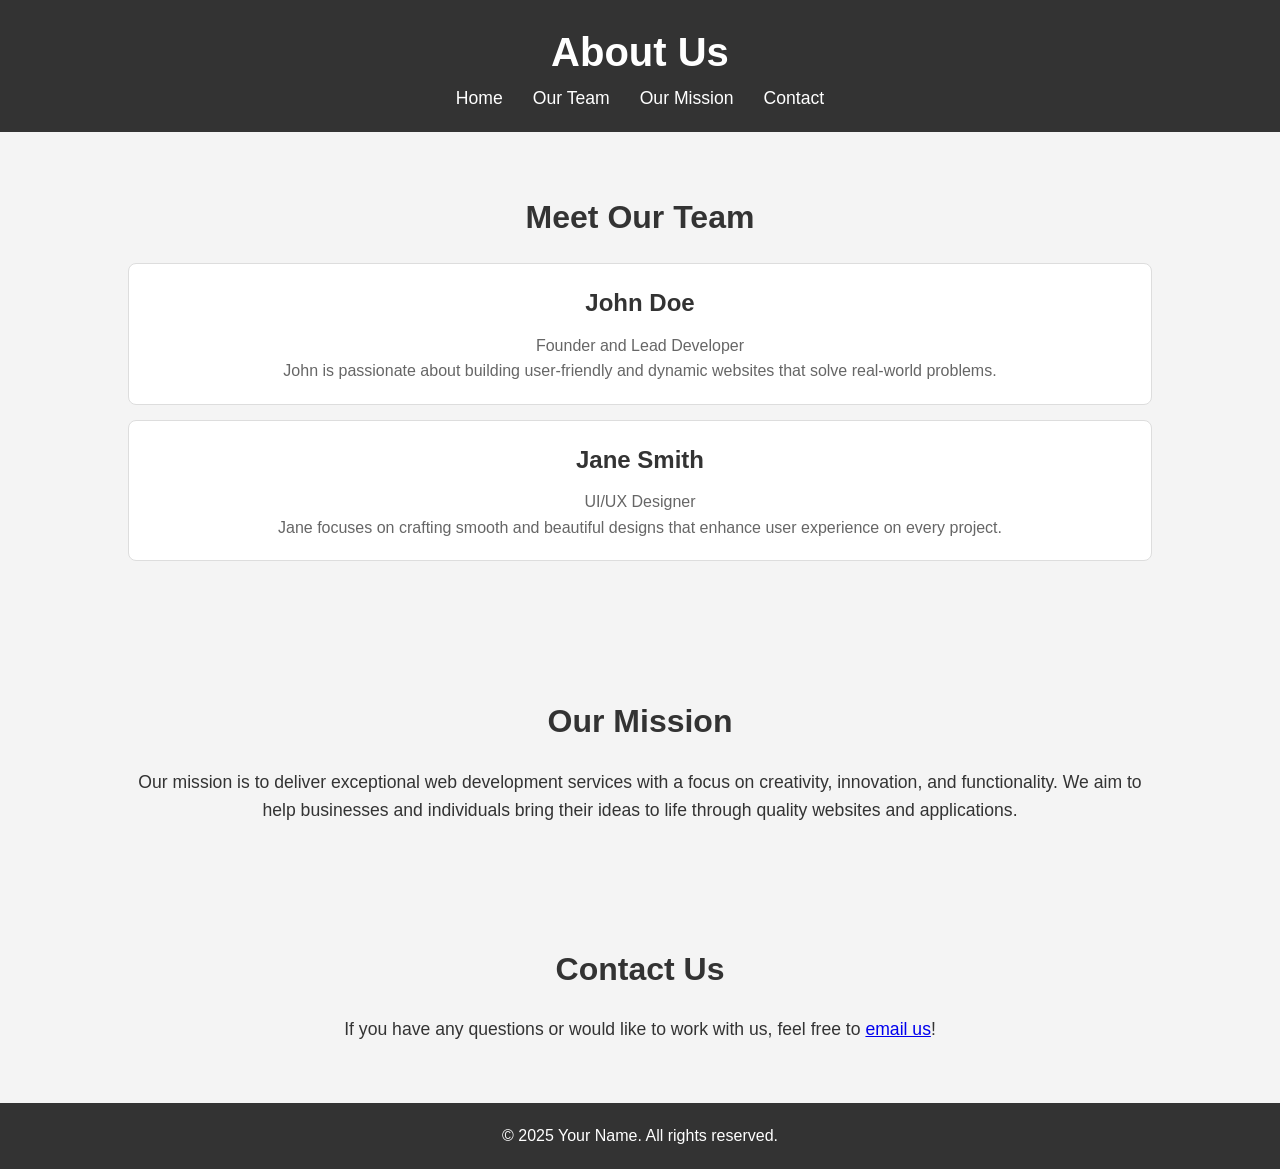
<file: src/about.html>
<!DOCTYPE html>
<html lang="en">
<head>
    <meta charset="UTF-8">
    <meta name="viewport" content="width=device-width, initial-scale=1.0">
    <title>About Us - Your Portfolio</title>
    <link rel="stylesheet" href="aboutstyle.css">
</head>
<body>

    <header>
        <div class="container">
            <h1>About Us</h1>
            <nav>
                <ul>
                    <li><a href="index.html">Home</a></li>
                    <li><a href="#team">Our Team</a></li>
                    <li><a href="#mission">Our Mission</a></li>
                    <li><a href="#contact">Contact</a></li>
                </ul>
            </nav>
        </div>
    </header>

    <section id="team" class="section">
        <div class="container">
            <h2>Meet Our Team</h2>
            <div class="team-member">
                <h3>John Doe</h3>
                <p>Founder and Lead Developer</p>
                <p>John is passionate about building user-friendly and dynamic websites that solve real-world problems.</p>
            </div>
            <div class="team-member">
                <h3>Jane Smith</h3>
                <p>UI/UX Designer</p>
                <p>Jane focuses on crafting smooth and beautiful designs that enhance user experience on every project.</p>
            </div>
            <!-- Add more team members as needed -->
        </div>
    </section>

    <section id="mission" class="section">
        <div class="container">
            <h2>Our Mission</h2>
            <p>Our mission is to deliver exceptional web development services with a focus on creativity, innovation, and functionality. We aim to help businesses and individuals bring their ideas to life through quality websites and applications.</p>
        </div>
    </section>

    <section id="contact" class="section">
        <div class="container">
            <h2>Contact Us</h2>
            <p>If you have any questions or would like to work with us, feel free to <a href="mailto:example@example.com">email us</a>!</p>
        </div>
    </section>

    <footer>
        <div class="container">
            <p>&copy; 2025 Your Name. All rights reserved.</p>
        </div>
    </footer>

</body>
</html>
</file>
<file: src/aboutstyle.css>
/* General Reset */
* {
    margin: 0;
    padding: 0;
    box-sizing: border-box;
}

body {
    font-family: 'Arial', sans-serif;
    line-height: 1.6;
    background-color: #f4f4f4;
    color: #333;
}

/* Container */
.container {
    width: 80%;
    margin: 0 auto;
}

/* Header */
header {
    background-color: #333;
    color: #fff;
    padding: 20px 0;
}

header h1 {
    text-align: center;
    font-size: 2.5em;
}

nav ul {
    display: flex;
    justify-content: center;
    list-style-type: none;
    padding: 0;
}

nav ul li {
    margin: 0 15px;
}

nav ul li a {
    color: #fff;
    text-decoration: none;
    font-size: 1.1em;
}

nav ul li a:hover {
    text-decoration: underline;
}

/* Sections */
.section {
    padding: 60px 0;
    text-align: center;
}

h2 {
    font-size: 2em;
    margin-bottom: 20px;
}

p {
    font-size: 1.1em;
}

/* Team Members */
.team-member {
    background-color: #fff;
    border: 1px solid #ddd;
    padding: 20px;
    margin: 15px 0;
    border-radius: 8px;
}

.team-member h3 {
    font-size: 1.5em;
    margin-bottom: 10px;
}

.team-member p {
    font-size: 1em;
    color: #666;
}

/* Footer */
footer {
    background-color: #333;
    color: #fff;
    padding: 20px 0;
    text-align: center;
}

footer p {
    font-size: 1em;
}
</file>
